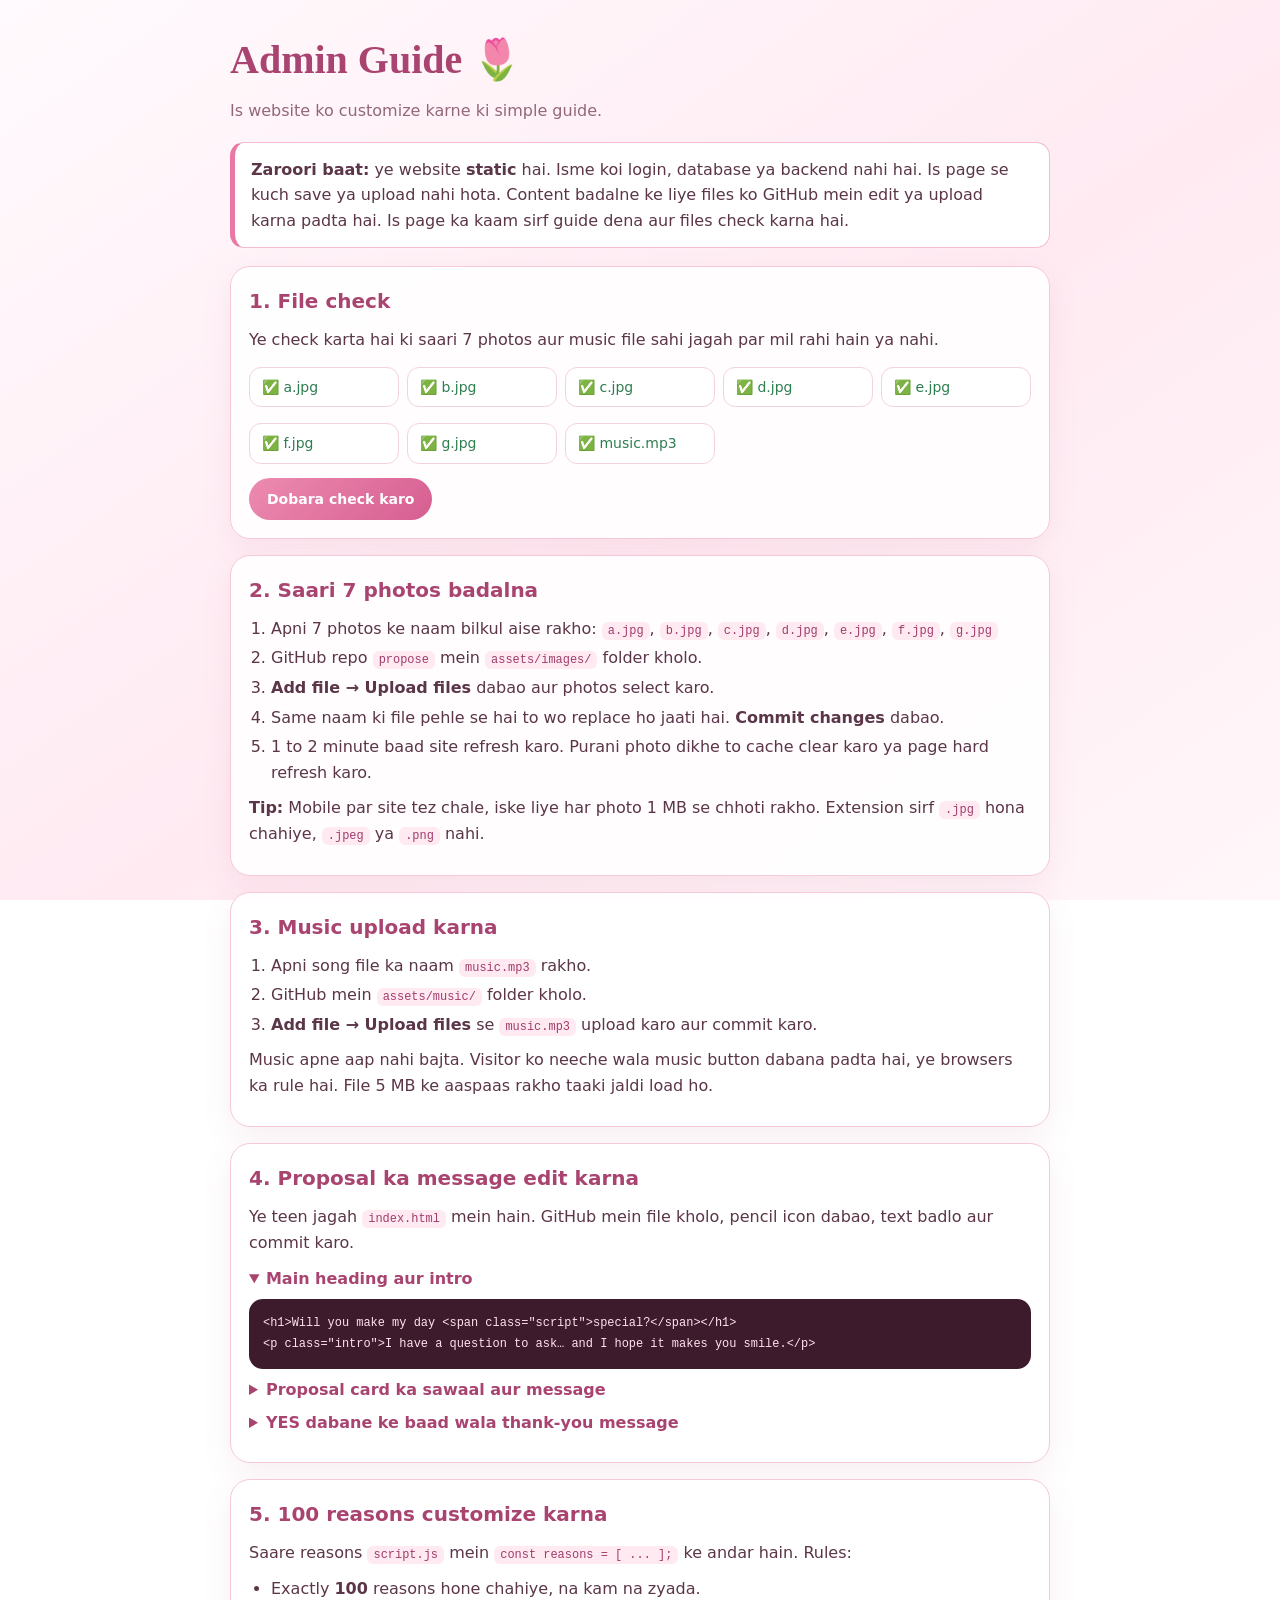
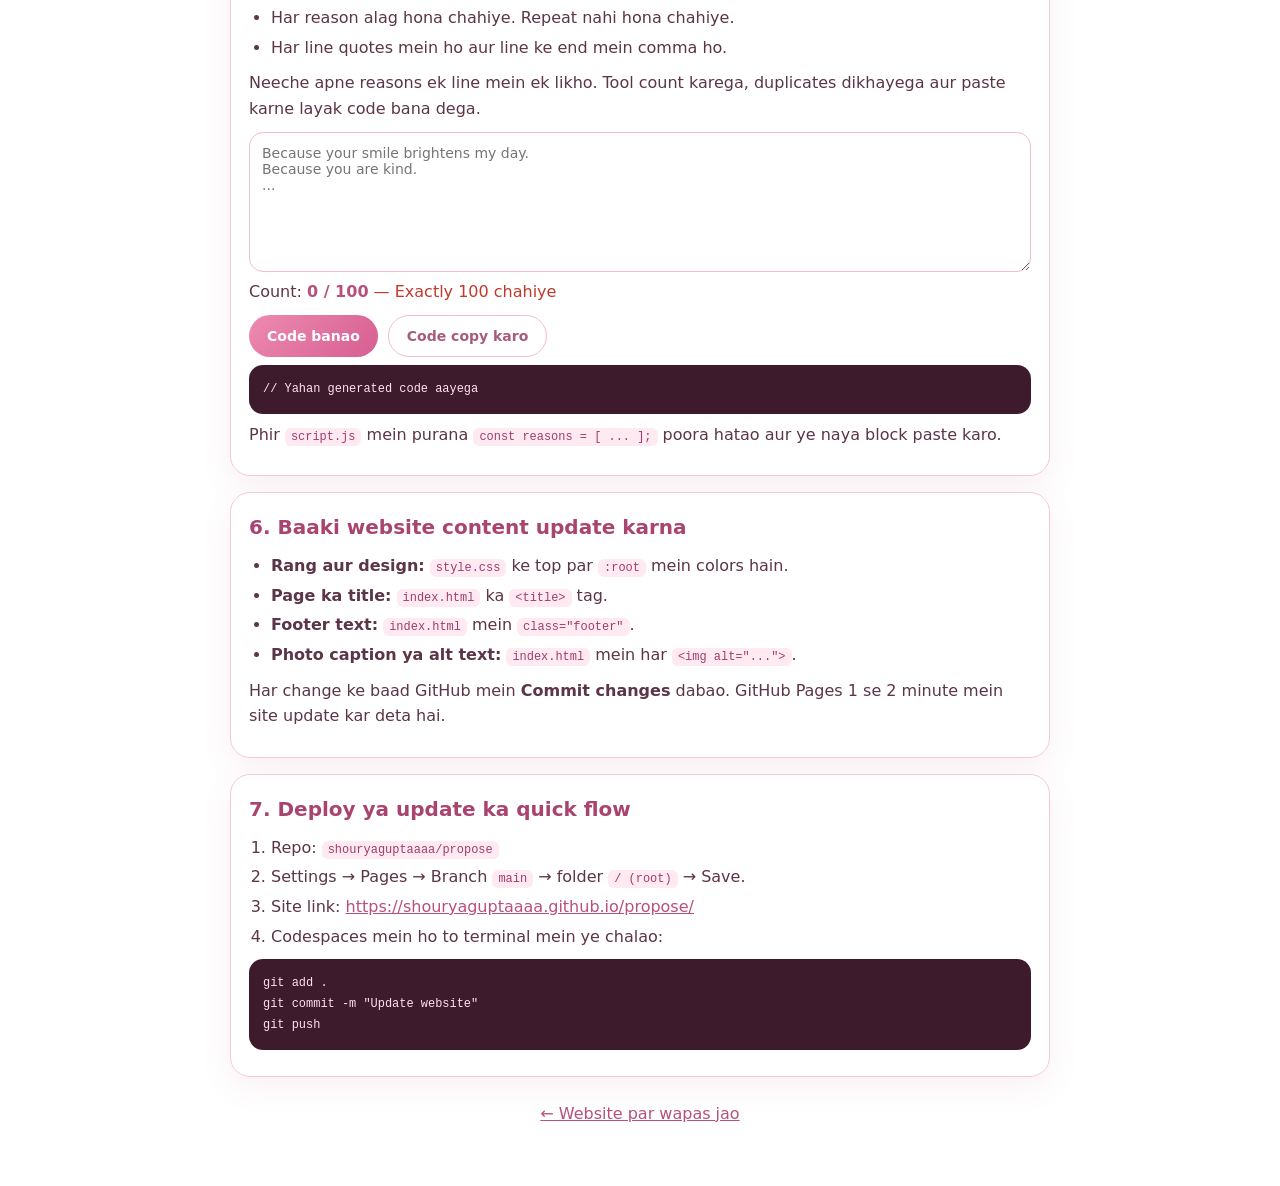
<file: admin.html>
<!DOCTYPE html>
<html lang="en">
<head>
  <meta charset="UTF-8">
  <meta name="viewport" content="width=device-width, initial-scale=1.0">
  <meta name="robots" content="noindex">
  <title>Admin Guide 🌷</title>
  <style>
    :root{--pink:#e978a4;--deep:#b84f7c;--ink:#5b3548;--muted:#93677b}
    *{box-sizing:border-box}
    body{margin:0;font-family:system-ui,-apple-system,'Segoe UI',sans-serif;color:var(--ink);
      background:linear-gradient(145deg,#fffafd,#ffeaf2 55%,#fff7fa);background-attachment:fixed;line-height:1.6}
    .wrap{width:min(820px,92%);margin:0 auto;padding:28px 0 50px}
    h1{font-family:Georgia,'Times New Roman',serif;color:#a94470;font-size:clamp(28px,6vw,40px);margin:0 0 6px}
    h2{color:#a94470;font-size:20px;margin:0 0 10px}
    p{margin:0 0 10px}
    .lead{color:var(--muted)}
    .note{background:#fff;border:1px solid #f3bcd1;border-left:5px solid var(--pink);border-radius:14px;padding:14px 16px;margin:18px 0}
    .card{background:#ffffffe6;border:1px solid #f6c8d9;border-radius:20px;padding:18px;margin:16px 0;box-shadow:0 10px 30px #c96d921a}
    ol,ul{margin:0 0 10px;padding-left:22px}
    li{margin:4px 0}
    code{background:#ffeaf2;color:#a03c6b;padding:2px 6px;border-radius:6px;font-size:.92em}
    pre{background:#3d1a2c;color:#ffe3ee;padding:14px;border-radius:14px;overflow:auto;font-size:13px;margin:8px 0}
    pre code{background:none;color:inherit;padding:0}
    button{font:600 14px system-ui,sans-serif;border:0;border-radius:999px;padding:10px 18px;min-height:42px;cursor:pointer;
      background:linear-gradient(135deg,#ed8bb0,#d65e91);color:#fff}
    button.ghost{background:#fff;color:#a85c7b;border:1px solid #efbfd1}
    textarea{width:100%;min-height:140px;border:1px solid #efbfd1;border-radius:14px;padding:12px;font:14px system-ui,sans-serif;color:var(--ink)}
    .status{list-style:none;padding:0;display:grid;grid-template-columns:repeat(auto-fill,minmax(150px,1fr));gap:8px}
    .status li{background:#fff;border:1px solid #f3d3df;border-radius:12px;padding:8px 12px;font-size:14px}
    .ok{color:#2e7d4f}.bad{color:#c0392b}
    .stat{font-weight:700;color:var(--deep)}
    .row{display:flex;gap:10px;flex-wrap:wrap;margin-top:10px}
    a{color:var(--deep)}
    details{margin:8px 0}
    summary{cursor:pointer;font-weight:600;color:#a94470}
  </style>
</head>
<body>
  <div class="wrap">
    <h1>Admin Guide 🌷</h1>
    <p class="lead">Is website ko customize karne ki simple guide.</p>

    <div class="note">
      <strong>Zaroori baat:</strong> ye website <strong>static</strong> hai. Isme koi login, database ya backend nahi hai.
      Is page se kuch save ya upload nahi hota. Content badalne ke liye files ko GitHub mein edit ya upload karna padta hai.
      Is page ka kaam sirf guide dena aur files check karna hai.
    </div>

    <!-- File checker -->
    <section class="card">
      <h2>1. File check</h2>
      <p>Ye check karta hai ki saari 7 photos aur music file sahi jagah par mil rahi hain ya nahi.</p>
      <ul id="status" class="status"></ul>
      <div class="row">
        <button id="recheck" type="button">Dobara check karo</button>
      </div>
    </section>

    <section class="card">
      <h2>2. Saari 7 photos badalna</h2>
      <ol>
        <li>Apni 7 photos ke naam bilkul aise rakho: <code>a.jpg</code>, <code>b.jpg</code>, <code>c.jpg</code>, <code>d.jpg</code>, <code>e.jpg</code>, <code>f.jpg</code>, <code>g.jpg</code></li>
        <li>GitHub repo <code>propose</code> mein <code>assets/images/</code> folder kholo.</li>
        <li><strong>Add file → Upload files</strong> dabao aur photos select karo.</li>
        <li>Same naam ki file pehle se hai to wo replace ho jaati hai. <strong>Commit changes</strong> dabao.</li>
        <li>1 to 2 minute baad site refresh karo. Purani photo dikhe to cache clear karo ya page hard refresh karo.</li>
      </ol>
      <p><strong>Tip:</strong> Mobile par site tez chale, iske liye har photo 1 MB se chhoti rakho. Extension sirf <code>.jpg</code> hona chahiye, <code>.jpeg</code> ya <code>.png</code> nahi.</p>
    </section>

    <section class="card">
      <h2>3. Music upload karna</h2>
      <ol>
        <li>Apni song file ka naam <code>music.mp3</code> rakho.</li>
        <li>GitHub mein <code>assets/music/</code> folder kholo.</li>
        <li><strong>Add file → Upload files</strong> se <code>music.mp3</code> upload karo aur commit karo.</li>
      </ol>
      <p>Music apne aap nahi bajta. Visitor ko neeche wala music button dabana padta hai, ye browsers ka rule hai. File 5 MB ke aaspaas rakho taaki jaldi load ho.</p>
    </section>

    <section class="card">
      <h2>4. Proposal ka message edit karna</h2>
      <p>Ye teen jagah <code>index.html</code> mein hain. GitHub mein file kholo, pencil icon dabao, text badlo aur commit karo.</p>
      <details open>
        <summary>Main heading aur intro</summary>
        <pre><code>&lt;h1&gt;Will you make my day &lt;span class="script"&gt;special?&lt;/span&gt;&lt;/h1&gt;
&lt;p class="intro"&gt;I have a question to ask… and I hope it makes you smile.&lt;/p&gt;</code></pre>
      </details>
      <details>
        <summary>Proposal card ka sawaal aur message</summary>
        <pre><code>&lt;h2 id="askTitle" class="card-title"&gt;Will you say yes?&lt;/h2&gt;
&lt;p class="subtext"&gt;Yahan apna emotional message likho.&lt;/p&gt;</code></pre>
      </details>
      <details>
        <summary>YES dabane ke baad wala thank-you message</summary>
        <pre><code>&lt;h2 id="successTitle" class="success-title"&gt;Thank you 💖&lt;/h2&gt;
&lt;p class="success-text"&gt;Yahan special message likho.&lt;/p&gt;</code></pre>
      </details>
    </section>

    <section class="card">
      <h2>5. 100 reasons customize karna</h2>
      <p>Saare reasons <code>script.js</code> mein <code>const reasons = [ ... ];</code> ke andar hain. Rules:</p>
      <ul>
        <li>Exactly <strong>100</strong> reasons hone chahiye, na kam na zyada.</li>
        <li>Har reason alag hona chahiye. Repeat nahi hona chahiye.</li>
        <li>Har line quotes mein ho aur line ke end mein comma ho.</li>
      </ul>
      <p>Neeche apne reasons ek line mein ek likho. Tool count karega, duplicates dikhayega aur paste karne layak code bana dega.</p>
      <textarea id="reasonsInput" placeholder="Because your smile brightens my day.&#10;Because you are kind.&#10;..."></textarea>
      <p>Count: <span id="rCount" class="stat">0 / 100</span> <span id="rWarn" class="bad"></span></p>
      <div class="row">
        <button id="rBuild" type="button">Code banao</button>
        <button id="rCopy" class="ghost" type="button">Code copy karo</button>
      </div>
      <pre><code id="rOut">// Yahan generated code aayega</code></pre>
      <p>Phir <code>script.js</code> mein purana <code>const reasons = [ ... ];</code> poora hatao aur ye naya block paste karo.</p>
    </section>

    <section class="card">
      <h2>6. Baaki website content update karna</h2>
      <ul>
        <li><strong>Rang aur design:</strong> <code>style.css</code> ke top par <code>:root</code> mein colors hain.</li>
        <li><strong>Page ka title:</strong> <code>index.html</code> ka <code>&lt;title&gt;</code> tag.</li>
        <li><strong>Footer text:</strong> <code>index.html</code> mein <code>class="footer"</code>.</li>
        <li><strong>Photo caption ya alt text:</strong> <code>index.html</code> mein har <code>&lt;img alt="..."&gt;</code>.</li>
      </ul>
      <p>Har change ke baad GitHub mein <strong>Commit changes</strong> dabao. GitHub Pages 1 se 2 minute mein site update kar deta hai.</p>
    </section>

    <section class="card">
      <h2>7. Deploy ya update ka quick flow</h2>
      <ol>
        <li>Repo: <code>shouryaguptaaaa/propose</code></li>
        <li>Settings → Pages → Branch <code>main</code> → folder <code>/ (root)</code> → Save.</li>
        <li>Site link: <a href="https://shouryaguptaaaa.github.io/propose/" target="_blank" rel="noopener">https://shouryaguptaaaa.github.io/propose/</a></li>
        <li>Codespaces mein ho to terminal mein ye chalao:</li>
      </ol>
      <pre><code>git add .
git commit -m "Update website"
git push</code></pre>
    </section>

    <p class="lead" style="text-align:center;margin-top:24px"><a href="index.html">← Website par wapas jao</a></p>
  </div>

  <script src="admin.js"></script>
</body>
</html>
</file>
